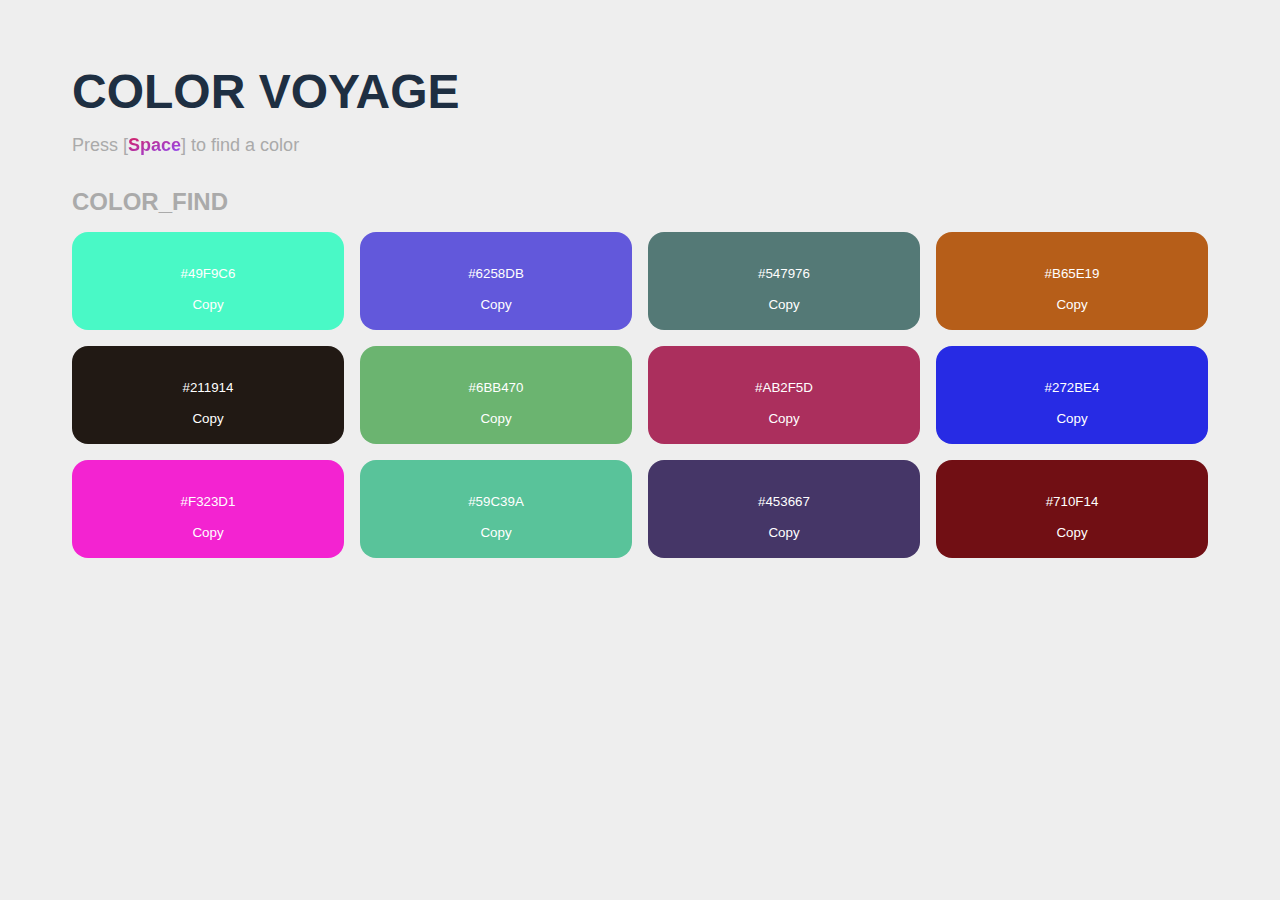
<file: web1/pallete.html>
<!DOCTYPE html>
<html lang="en">
<head>
    <meta charset="UTF-8">
    <meta http-equiv="X-UA-Compatible" content="IE=edge">
    <meta name="viewport" content="width=device-width, initial-scale=1.0">
    <title>Color Voyage</title>

    <style>
        :root {
            --primary: #D81E5D;
            --secondary: #8A4FFF;
            --light: #EEE;
            --grey: #AAA;
            --dark: #1e2f42;
        }

        * {
            margin: 0;
            padding: 0;
            box-sizing: border-box;
            font-family: 'Fira Sans', sans-serif;
        }

        body {
            background-color: var(--light);
        }

        main {
            padding: 4rem 2rem;
            max-width: 1200px;
            margin: 0 auto;
        }

        h1 {
            color: var(--dark );
            font-size: 3rem;
            font-weight: 900;
            text-transform: uppercase;
            margin-bottom: 1rem;
        }

        p {
            color: var(--grey);
            font-size: 1.125rem;
            margin-bottom: 2rem;
        }

        .generator-button {
            color: var(--primary);
            font-size: inherit;
            font-weight: 700;
            background: linear-gradient(to bottom right, var(--primary), var(--secondary));
            -webkit-background-clip: text;
            -webkit-text-fill-color: transparent;
            transition: 1s ease-out;
        }

        .generator-button:hover {
            padding-left: 0.5rem;
            padding-right: 0.5rem;
        }

        h4 {
            color: var(--grey);
            font-size: 1.5rem;
            text-transform: uppercase;
            margin-bottom: 1rem;
        }

        .colours {
            display: grid;
            grid-template-columns: repeat(1, 1fr);
            grid-gap: 1rem;
        }

        .colour {
            display: flex;
            align-items: center;
            justify-content: space-between;
            padding: 0.5rem 1rem;
            background-color: var(--dark);
            color: #fff;
            border-radius: 1rem;
            transition: 0.4s ease-out;
            border: 2px solid transparent;
        }

        .colour.copied {
            border: 2px solid red;
        }

        button, input {
            appearance: none;
            background: none;
            border: none;
            outline: none;
            color: inherit;
        }

        button {
            user-select: none;
            cursor: pointer;
        }

        .lock-toggle {
            opacity: 0.5;
            transition: 0.4s linear;
        }

        .lock-toggle.is-locked {
            opacity: 1;
        }

        .colour-input {
            text-align: center;
        }

        @media (min-width: 768px) {
            .colours {
                grid-template-columns: repeat(2, 1fr);
            }
        }

        @media (min-width: 1024px) {
            .colours {
                grid-template-columns: repeat(4, 1fr);
            }

            .colour {
                flex-direction: column;
                align-items: center;
                justify-content: center;
                padding: 1rem;
            }

            .colour-input {
                margin-top: 1rem;
                margin-bottom: 1rem;
            }
        }
    </style>
</head>
<body>
    <main>
        <h1>Color Voyage</h1>
        <p>
            Press [<button class="generator-button">Space</button>] to find a color
        </p>
        
        <h4>Color_Find</h4>

        <div class="colours">
            <div class="colour">
                <button class="lock-toggle">
                    
                </button>
                
                <input type="text" class="colour-input" value="#000000" />

                <button class="copy-hex">Copy</button>
            </div>
            <div class="colour">
                <button class="lock-toggle">
                    
                </button>
                
                <input type="text" class="colour-input" value="#000000" />

                <button class="copy-hex">Copy</button>
            </div>
            <div class="colour">
                <button class="lock-toggle">
                    
                </button>
                
                <input type="text" class="colour-input" value="#000000" />

                <button class="copy-hex">Copy</button>
            </div>
            <div class="colour">
                <button class="lock-toggle">
                    
                </button>
                
                <input type="text" class="colour-input" value="#000000" />

                <button class="copy-hex">Copy</button>
            </div>
            <div class="colour">
                <button class="lock-toggle">
                    
                </button>
                
                <input type="text" class="colour-input" value="#000000" />

                <button class="copy-hex">Copy</button>
            </div>
            <div class="colour">
                <button class="lock-toggle">
                    
                </button>
                
                <input type="text" class="colour-input" value="#000000" />

                <button class="copy-hex">Copy</button>
            </div>
             <div class="colour">
                <button class="lock-toggle">
                    
                </button>
                
                <input type="text" class="colour-input" value="#000000" />

                <button class="copy-hex">Copy</button>
            </div>
            <div class="colour">
                <button class="lock-toggle">
                    
                </button>
                
                <input type="text" class="colour-input" value="#000000" />

                <button class="copy-hex">Copy</button>
            </div>
             <div class="colour">
                <button class="lock-toggle">
                    
                </button>
                
                <input type="text" class="colour-input" value="#000000" />

                <button class="copy-hex">Copy</button>
            </div>
             <div class="colour">
                <button class="lock-toggle">
                    
                </button>
                
                <input type="text" class="colour-input" value="#000000" />

                <button class="copy-hex">Copy</button>
            </div>
             <div class="colour">
                <button class="lock-toggle">
                    
                </button>
                
                <input type="text" class="colour-input" value="#000000" />

                <button class="copy-hex">Copy</button>
            </div>
            
             <div class="colour">
                <button class="lock-toggle">
                    
                </button>
                
                <input type="text" class="colour-input" value="#000000" />

                <button class="copy-hex">Copy</button>
            </div>
            

            


        </div>
    </main>

    <script>
        class Colour {
            constructor(hex, element) {
                this.hex = hex;
                this.element = element;
                this.locked = false;
            }

            setHex(hex) {
                this.hex = hex;
                this.element.style.backgroundColor = hex;
                this.element.querySelector(".colour-input").value = hex;
            }

            setLocked(locked) {
                this.locked = locked;

                if (locked) {
                    this.element
                        .querySelector(".lock-toggle")
                        .classList.add("is-locked");

                    this.element
                        .querySelector("img")
                        .src = "icons/lock-closed.svg";
                } else {
                    this.element
                        .querySelector(".lock-toggle")
                        .classList.remove("is-locked");

                    this.element
                        .querySelector("img")
                        .src = "icons/lock-open.svg";
                }
            }

            toggleLocked() {
                this.setLocked(!this.locked);
            }

            generateHex() {
                if (this.locked) {
                    return;
                }
                
                const chars = "0123456789ABCDEF";
                let color = "#";
                for (let i = 0; i < 6; i++) {
                    color += chars[Math.floor(Math.random() * 16)];
                }
                
                this.setHex(color);
            }

            copyToClipboard() {
                const input = this.element.querySelector(".colour-input");
                input.select();
                document.execCommand("copy");
                input.blur();

                this.element.classList.add("copied");
                setTimeout(() => {
                    this.element.classList.remove("copied");
                }, 1000);
            }
        }

        const colour_elements = document.querySelectorAll('.colours .colour');

        const colours = [];

        for (let i = 0; i < colour_elements.length; i++) {
            const colour_element = colour_elements[i];

            const input = colour_element.querySelector(".colour-input");
            const lock_toggle = colour_element.querySelector(".lock-toggle");
            const copy_btn = colour_element.querySelector(".copy-hex");

            const hex = input.value;

            const colour = new Colour(hex, colour_element);

            input.addEventListener('input', (e) => colour.setHex(e.target.value));
            lock_toggle.addEventListener('click', () => colour.toggleLocked());
            copy_btn.addEventListener('click', () => colour.copyToClipboard());

            colour.generateHex();
            colours.push(colour);
        }

        document.querySelector(".generator-button").addEventListener("click", () => {
            for (let i = 0; i < colours.length; i++) {
                colours[i].generateHex();
            }
        });

        document.addEventListener('keypress', (e) => {
            if (e.code.toLowerCase() === "space") {
                document.querySelector(".generator-button").click();
            }
        });
    </script>
</body>
</html>
</file>
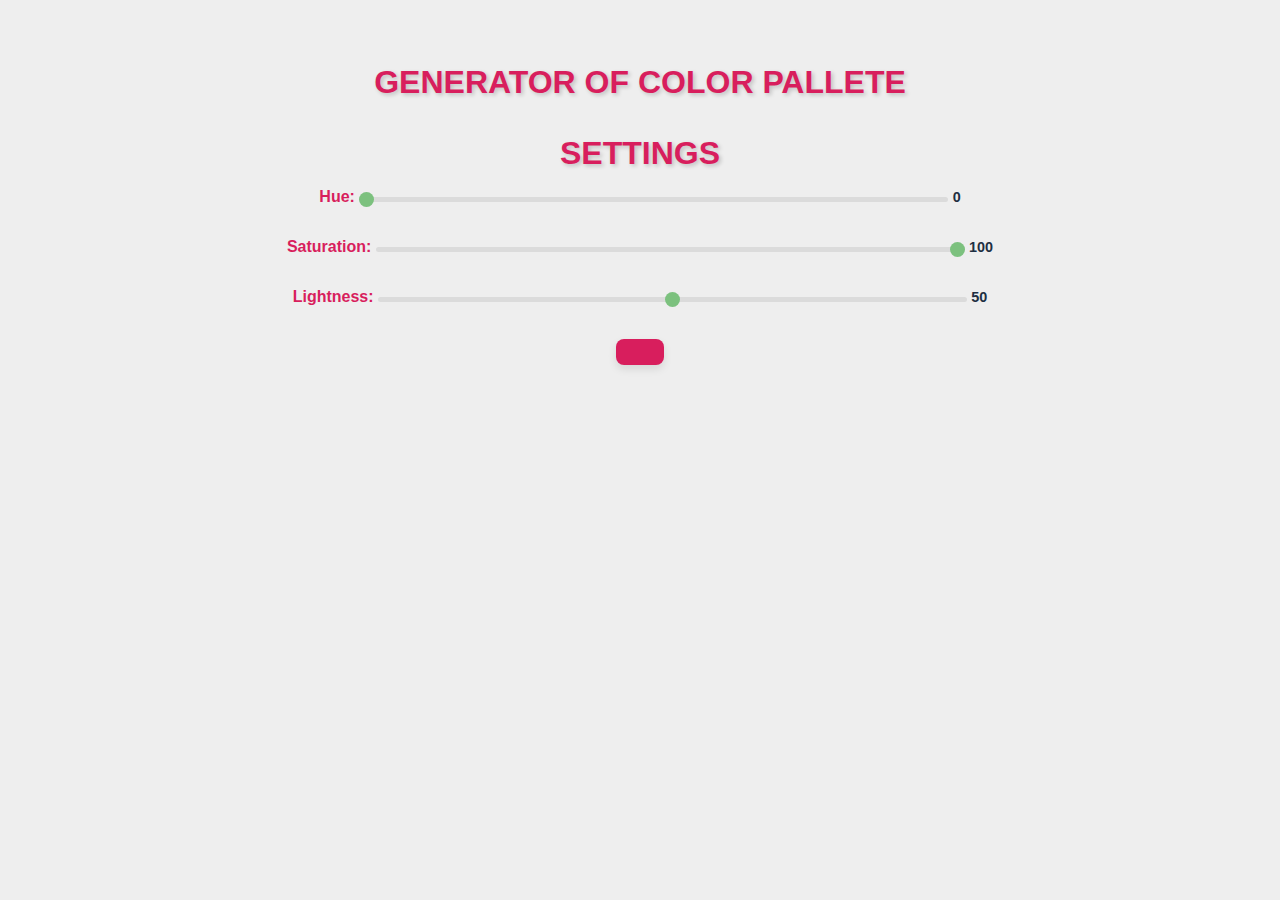
<file: web2/t.html>
<!DOCTYPE html>
<html lang="en">
<head>
    <meta charset="UTF-8">
    <meta name="viewport" content="width=device-width, initial-scale=1.0">
    <title>Generator of Color Pallete</title>

    <style>
        :root {
            --primary: #D81E5D;
            --secondary: #8A4FFF;
            --light: #EEE;
            --grey: #AAA;
            --dark: #1e2f42;
        }

        * {
            margin: 0;
            padding: 0;
            box-sizing: border-box;
            font-family: 'Fira Sans', sans-serif;
        }

        body {
            background-color: var(--light);
        }

        main {
            padding: 4rem 2rem;
            max-width: 800px;
            margin: 0 auto;
            text-align: center;
        }

        h2, h4 {
            color: var(--primary);
            font-size: 2rem;
            font-weight: 900;
            text-transform: uppercase;
            margin-bottom: 1rem;
            font-family: 'Fira Sans', sans-serif;
            text-shadow: 2px 2px 4px rgba(0, 0, 0, 0.2);
        }

        p {
            color: var(--grey);
            font-size: 1.125rem;
            margin-bottom: 2rem;
        }

        .generator-button {
            color: var(--primary);
            font-size: inherit;
            font-weight: 700;
            background: linear-gradient(to bottom right, var(--primary), var(--secondary));
            -webkit-background-clip: text;
            -webkit-text-fill-color: transparent;
            transition: 1s ease-out;
            padding: 0.8rem 1.5rem;
            border-radius: 0.5rem;
            background: var(--primary);
            color: white;
            border: none;
            transition: background 0.3s ease, transform 0.3s ease;
            font-size: 1.2rem;
            font-weight: 700;
            box-shadow: 0px 4px 8px rgba(0, 0, 0, 0.1);
            cursor: pointer;
        }

        .generator-button:hover {
            background: var(--secondary);
            transform: translateY(-2px);
        }

        .color-box {
            display: inline-block;
            width: 100px;
            height: 100px;
            margin: 10px;
            border-radius: 10px;
        }

        .colour {
            display: flex;
            align-items: center;
            justify-content: space-between;
            padding: 0.5rem 1rem;
            background-color: var(--dark);
            color: #fff;
            border-radius: 1rem;
            transition: 0.4s ease-out;
            border: 2px solid transparent;
        }

        .colour.copied {
            border: 2px solid red;
        }

        button, input {
            appearance: none;
            background: none;
            border: none;
            outline: none;
            color: inherit;
        }

        button {
            user-select: none;
            cursor: pointer;
            padding: 0.8rem 1.5rem;
            border-radius: 0.5rem;
            background: var(--primary);
            color: white;
            border: none;
            transition: background 0.3s ease, transform 0.3s ease;
            font-size: 1.2rem;
            font-weight: 700;
            box-shadow: 0px 4px 8px rgba(0, 0, 0, 0.1);
        }

        button:hover {
            background: var(--primary);
            transform: translateY(-2px);
        }

        .control-group {
            margin-bottom: 2rem;
        }

        .control-slider {
            appearance: none;
            width: 80%;
            height: 5px;
            background: #d3d3d3;
            outline: none;
            opacity: 0.7;
            transition: opacity .2s;
            border-radius: 10px;
            margin-top: 5px;
        }

        .control-slider:hover {
            opacity: 1;
        }

        .control-slider::-webkit-slider-thumb {
            appearance: none;
            width: 15px;
            height: 15px;
            background: #4CAF50;
            cursor: pointer;
            border-radius: 50%;
        }

        .control-slider::-moz-range-thumb {
            width: 15px;
            height: 15px;
            background: #4CAF50;
            cursor: pointer;
            border-radius: 50%;
        }

        .control-label {
            font-weight: bold;
            color: var(--primary);
        }

        .control-value {
            font-size: 0.9rem;
            color: var(--dark);
            font-weight: bold;
        }
    </style>
</head>
<body>
    <main>
        <h2>Generator of Color Pallete</h2>
        <br>
        <h4>Settings</h4>
        <div class="control-group">
            <label for="hueSlider" class="control-label">Hue:</label>
            <input type="range" id="hueSlider" class="control-slider" min="0" max="100" value="0">
            <span id="hueValue" class="control-value">0</span>
        </div>

        <div class="control-group">
            <label for="saturationSlider" class="control-label">Saturation:</label>
            <input type="range" id="saturationSlider" class="control-slider" min="0" max="100" value="100">
            <span id="saturationValue" class="control-value">100</span>
        </div>

        <div class="control-group">
            <label for="lightnessSlider" class="control-label">Lightness:</label>
            <input type="range" id="lightnessSlider" class="control-slider" min="0" max="100" value="50">
            <span id="lightnessValue" class="control-value">50</span>
        </div>

        <button onclick="generateColorScheme()" class="generator-button">
        </button>

        <br><br>
        <div class="colours" id="colorBoxes">
            <!-- Color boxes will be dynamically generated here -->
        </div>
    </main>

    <script>
        function generateColorScheme() {
            var hue = document.getElementById('hueSlider').value;
            var saturation = document.getElementById('saturationSlider').value;
            var lightness = document.getElementById('lightnessSlider').value;
            var baseColor = `hsl(${hue}, ${saturation}%, ${lightness}%)`;

            var colorBoxes = document.getElementById('colorBoxes');
            colorBoxes.innerHTML = '';

            var baseBox = createColorBox(baseColor);
            colorBoxes.appendChild(baseBox);

            var lighterColor = lightenColor(baseColor, 20);
            var lighterBox = createColorBox(lighterColor);
            colorBoxes.appendChild(lighterBox);

            var darkerColor = darkenColor(baseColor, 20);
            var darkerBox = createColorBox(darkerColor);
            colorBoxes.appendChild(darkerBox);

            var complementaryColor = complementary(baseColor);
            var complementaryBox = createColorBox(complementaryColor);
            colorBoxes.appendChild(complementaryBox);
        }

        function createColorBox(color) {
            var box = document.createElement('div');
            box.className = 'color-box';
            box.style.backgroundColor = color;
            return box;
        }

        function lightenColor(color, percent) {
            return changeColorLightness(color, percent);
        }

        function darkenColor(color, percent) {
            return changeColorLightness(color, -percent);
        }

        function changeColorLightness(color, percent) {
            var hsl = color.match(/^hsl\((\d+),\s*([\d.]+)%,\s*([\d.]+)%\)$/);
            var h = parseInt(hsl[1]);
            var s = parseInt(hsl[2]);
            var l = parseInt(hsl[3]);
            l += percent;
            l = Math.min(Math.max(0, l), 100);
            return `hsl(${h}, ${s}%, ${l}%)`;
        }

        function complementary(color) {
            var hsl = color.match(/^hsl\((\d+),\s*([\d.]+)%,\s*([\d.]+)%\)$/);
            var h = parseInt(hsl[1]);
            var s = parseInt(hsl[2]);
            var l = parseInt(hsl[3]);
            h += 180;
            h %= 360;
            return `hsl(${h}, ${s}%, ${l}%)`;
        }

        // Update slider values when changed
        document.getElementById('hueSlider').addEventListener('input', function() {
            document.getElementById('hueValue').textContent = this.value;
        });

        document.getElementById('saturationSlider').addEventListener('input', function() {
            document.getElementById('saturationValue').textContent = this.value;
        });

        document.getElementById('lightnessSlider').addEventListener('input', function() {
            document.getElementById('lightnessValue').textContent = this.value;
        });
    </script>
</body>
</html>
</file>
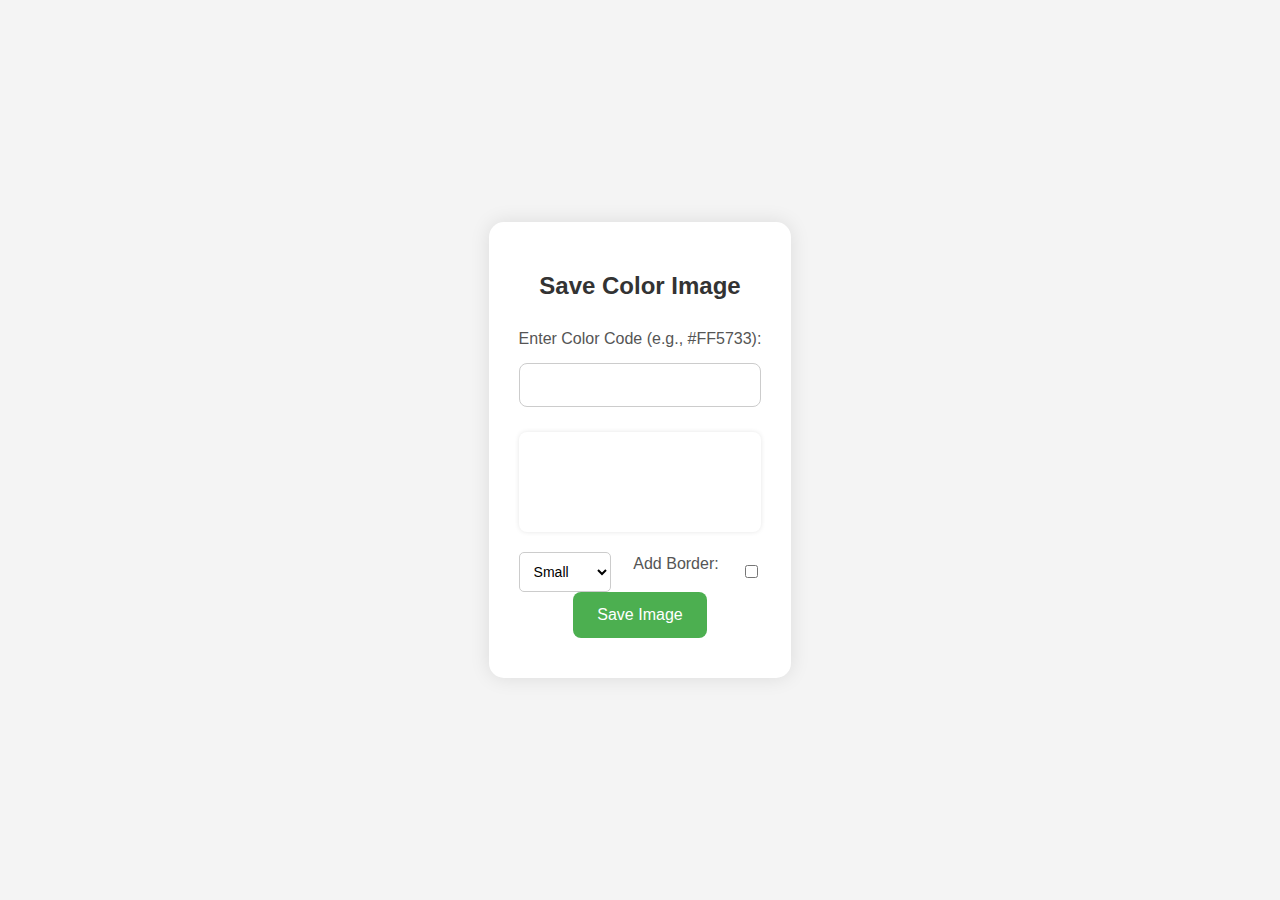
<file: web3/email.html>
<!DOCTYPE html>
<html lang="en">
<head>
    <meta charset="UTF-8">
    <meta name="viewport" content="width=device-width, initial-scale=1.0">
    <title>Save Color Image</title>
    <style>
        body {
            font-family: 'Segoe UI', Tahoma, Geneva, Verdana, sans-serif;
            background-color: #f4f4f4;
            display: flex;
            justify-content: center;
            align-items: center;
            height: 100vh;
            margin: 0;
            padding: 0;
        }

        .container {
            max-width: 350px;
            padding: 30px;
            background-color: #fff;
            border-radius: 15px;
            box-shadow: 0 0 20px rgba(0, 0, 0, 0.1);
        }

        h2 {
            color: #333;
            text-align: center;
            margin-bottom: 30px;
        }

        form {
            display: flex;
            flex-direction: column;
            align-items: center;
        }

        label {
            color: #555;
            margin-bottom: 15px;
        }

        input[type="text"] {
            width: 100%;
            padding: 12px;
            margin-bottom: 25px;
            border: 1px solid #ccc;
            border-radius: 8px;
            font-size: 16px;
            box-sizing: border-box;
        }

        .preview {
            width: 100%;
            height: 100px;
            margin-bottom: 20px;
            border-radius: 8px;
            box-shadow: 0 0 5px rgba(0, 0, 0, 0.1);
        }

        button[type="submit"] {
            background-color: #4CAF50;
            color: #fff;
            border: none;
            border-radius: 8px;
            padding: 14px 24px;
            font-size: 16px;
            cursor: pointer;
            transition: background-color 0.3s;
            margin-bottom: 10px;
        }

        button[type="submit"]:hover {
            background-color: #388E3C;
        }

        footer {
            margin-top: 20px;
            text-align: center;
            color: #666;
            font-size: 14px;
        }

        .image-options {
            display: flex;
            justify-content: space-between;
            align-items: center;
            width: 100%;
        }

        select, input[type="checkbox"] {
            padding: 10px;
            font-size: 14px;
            border-radius: 5px;
            border: 1px solid #ccc;
            background-color: #fff;
        }
    </style>
</head>
<body>
    <div class="container">
        <h2>Save Color Image</h2>
        <form id="colorForm">
            <label for="colorInput">Enter Color Code (e.g., #FF5733):</label>
            <input type="text" id="colorInput" name="color" required>
            <div class="preview" id="colorPreview"></div>
            <div class="image-options">
                <select id="imageSize" name="imageSize">
                    <option value="200">Small</option>
                    <option value="400">Medium</option>
                    <option value="600">Large</option>
                </select>
                <label for="borderCheckbox">Add Border:</label>
                <input type="checkbox" id="borderCheckbox" name="borderCheckbox">
            </div>
            <button type="submit">Save Image</button>
        </form>
    </div>
  

    <script>
        // Function to update color preview
        function updateColorPreview(colorCode) {
            const preview = document.getElementById('colorPreview');
            preview.style.backgroundColor = colorCode;
        }

        // Event listener for color input
        document.getElementById('colorInput').addEventListener('input', function(event) {
            const colorCode = event.target.value;
            updateColorPreview(colorCode);
        });

        // Function to generate complementary color
        function generateComplementaryColor(colorCode) {
            // Convert hex color code to RGB
            const hex = colorCode.substring(1);
            const bigint = parseInt(hex, 16);
            const r = (bigint >> 16) & 255;
            const g = (bigint >> 8) & 255;
            const b = bigint & 255;

            // Calculate complementary color
            const complementaryR = 255 - r;
            const complementaryG = 255 - g;
            const complementaryB = 255 - b;

            // Convert RGB back to hex
            const complementaryHex = '#' + ((1 << 24) + (complementaryR << 16) + (complementaryG << 8) + complementaryB).toString(16).slice(1);

            return complementaryHex;
        }

        // Event listener for form submission
        document.getElementById('colorForm').addEventListener('submit', function(event) {
            event.preventDefault();

            const colorCode = document.getElementById('colorInput').value;
            const complementaryColor = generateComplementaryColor(colorCode);
            const imageSize = document.getElementById('imageSize').value;
            const addBorder = document.getElementById('borderCheckbox').checked;

            const canvas = document.createElement('canvas');
            canvas.width = imageSize;
            canvas.height = imageSize;
            const ctx = canvas.getContext('2d');
            ctx.fillStyle = colorCode;
            ctx.fillRect(0, 0, canvas.width, canvas.height);

            if (addBorder) {
                ctx.strokeStyle = '#000';
                ctx.lineWidth = 5;
                ctx.strokeRect(0, 0, canvas.width, canvas.height);
            }

            const dataURL = canvas.toDataURL('image/png');

            const a = document.createElement('a');
            a.href = dataURL;
            a.download = 'color_image.png';
            document.body.appendChild(a);
            a.click();
            document.body.removeChild(a);
        });
    </script>
</body>
</html>
</file>
